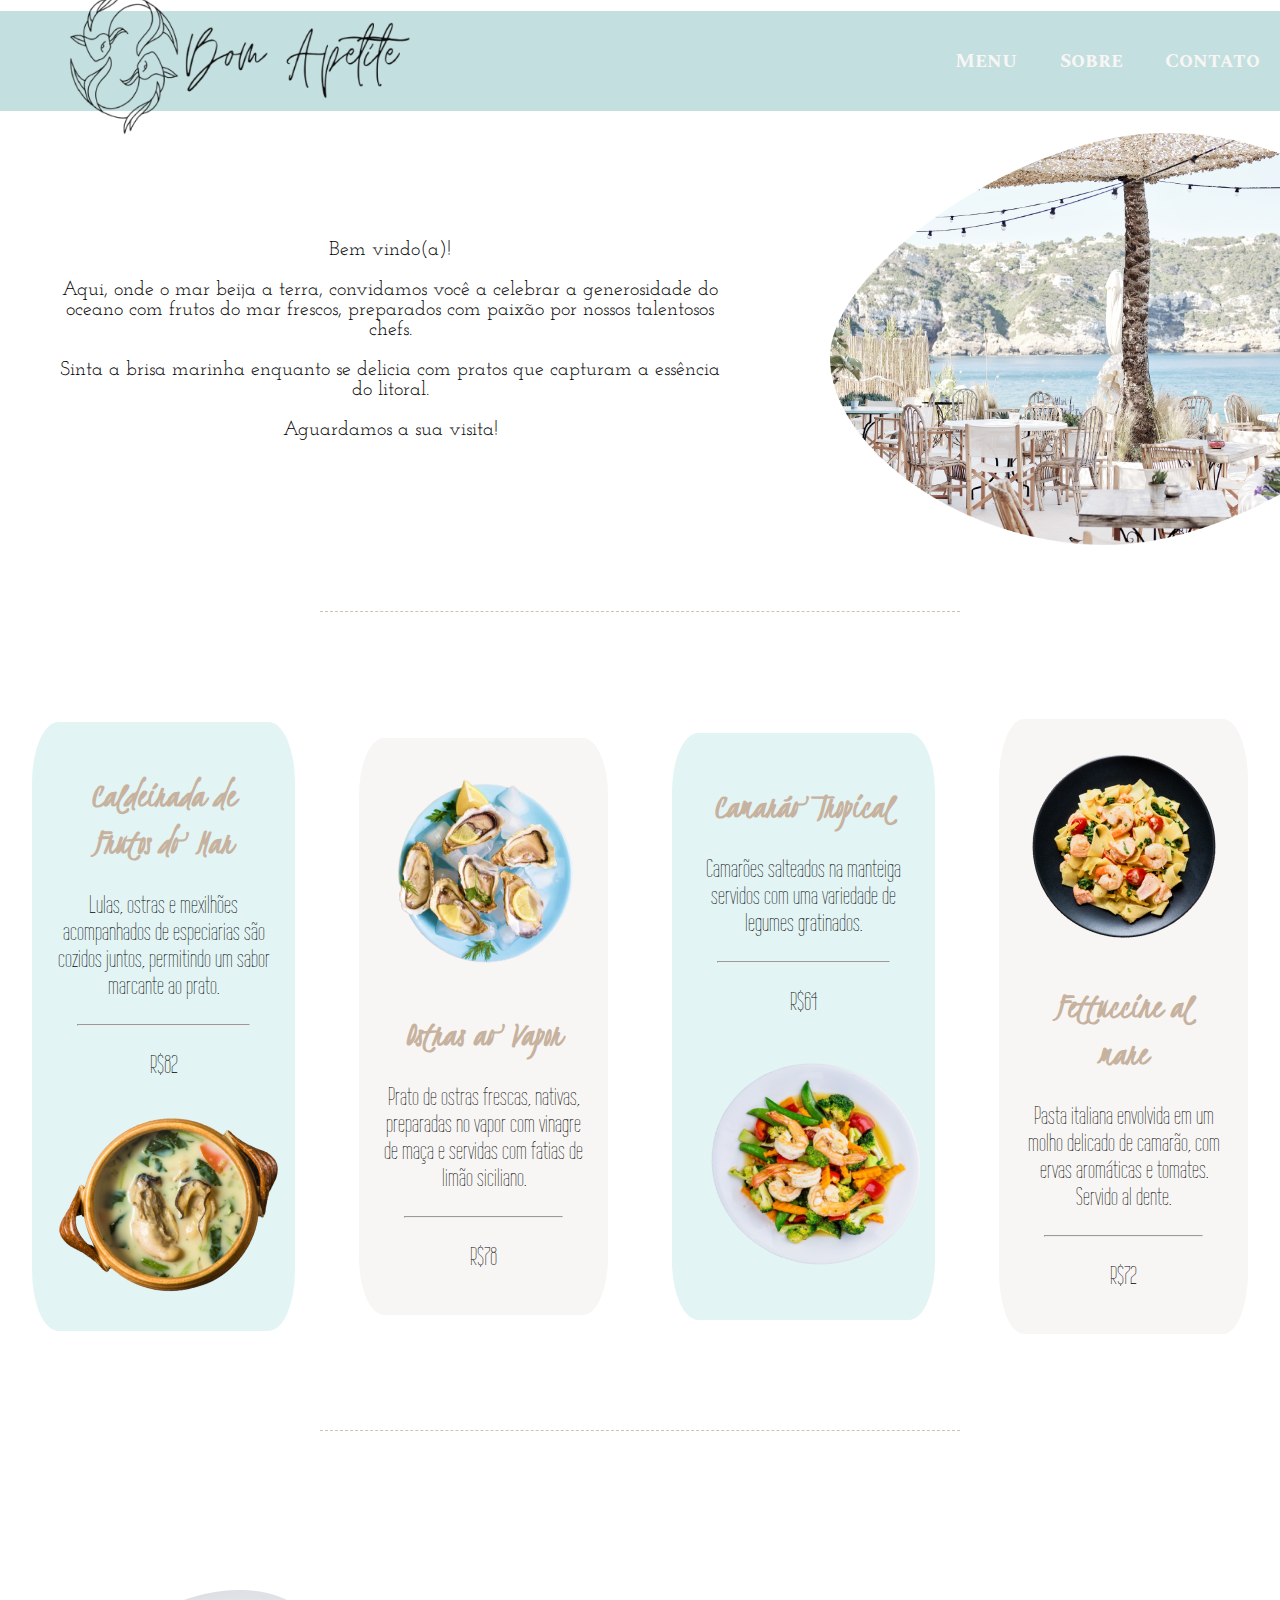
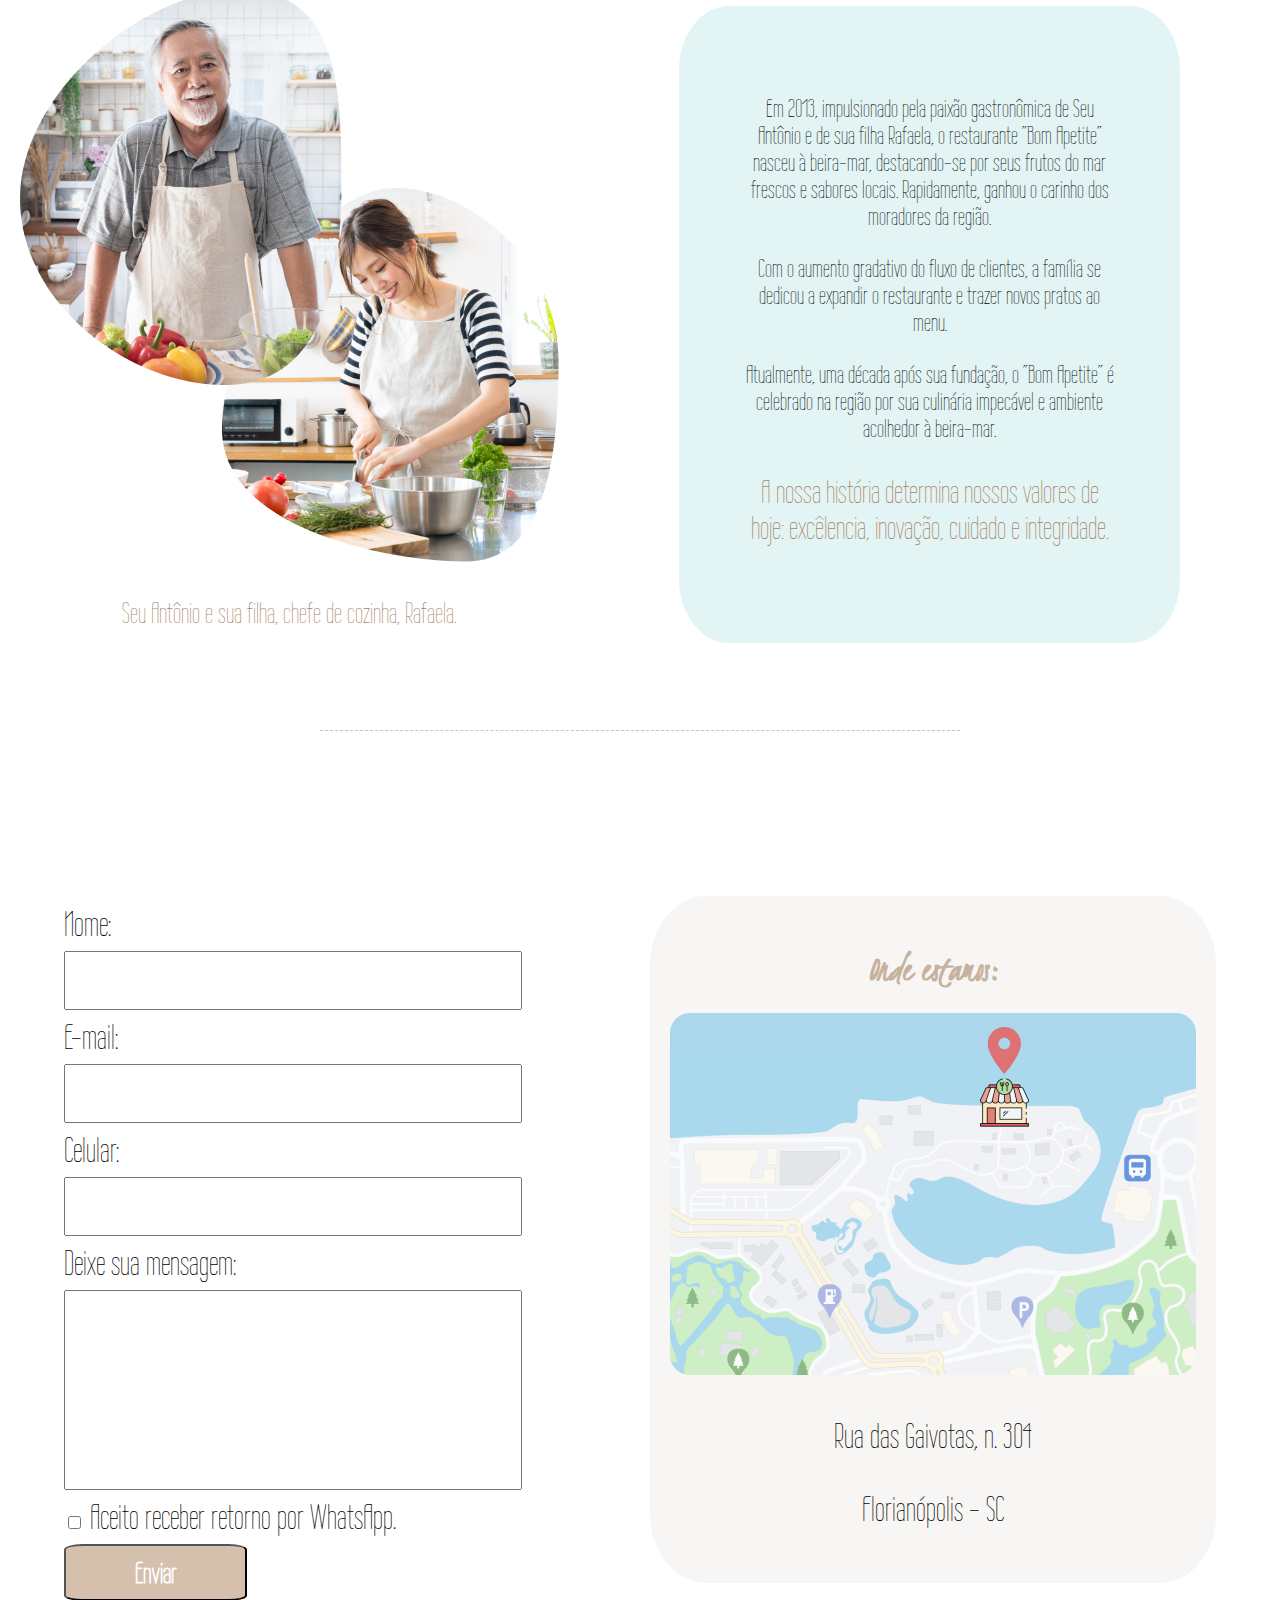
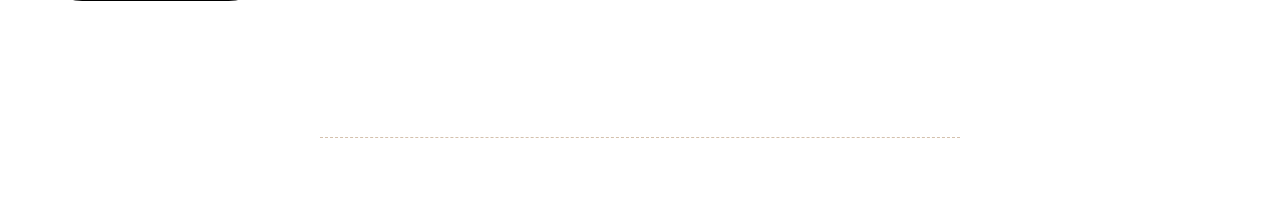
<file: index.html>
<!DOCTYPE html>
<html lang="pt-br">

<head>
  <link href="style.css" rel="stylesheet" type="text/css" media="all">
  <link rel="preconnect" href="https://fonts.googleapis.com">
<link rel="preconnect" href="https://fonts.gstatic.com" crossorigin>
<link href="https://fonts.googleapis.com/css2?family=Josefin+Slab:wght@300&family=Kristi&family=Spectral+SC:wght@600&family=Wire+One&display=swap" rel="stylesheet">
<meta charset="UTF-8">
  <meta http-equiv="X-UA-Compatible" content="IE=edge">
  <meta name="viewport" content="width=device-width-initial-scale=1.0">
  <title>Bom Apetite</title>
</head>

<body id="topo">
    <br>
    <header>
        <div class="imgLogo"><a href='#topo'><img class="logo" src="Logo.png"  alt="Logo com nome do restaurante"></a></div>
        <div class="sec">
            <a href='#menu'>Menu</a>
            <a href='#sobre'>Sobre</a>
            <a href='#contato'>Contato</a>
        </div>   
    </header>
    <section id="inicio" class="inicio">
        <br>
        <div class="conteudoInicio">
            <div class="textoInicio">
                <p class="textoBV">Bem vindo(a)!</p>
                <p class="textoBV">Aqui, onde o mar beija a terra, convidamos você a celebrar a generosidade do oceano com frutos do mar frescos, preparados com paixão por nossos talentosos chefs.</p> 
                <p class="textoBV">Sinta a brisa marinha enquanto se delicia com pratos que capturam a essência do litoral.</p>
                <p class="textoBV">Aguardamos a sua visita!</p>
            </div>
            <div class="imgInicio">
                <img class="imgrest" src="Restaurante.png" alt="Ambiente do Restaurante">
            </div>
        </div>
        <div class="linha"><hr class="qp" id="menu"></div>
    </section>
    <section class="menu">
        <h4 class="titulo">Menu</h4>
        <br>
        <div class="itensMenu">
            <div class="itemA">
                <h4>Caldeirada de Frutos do Mar</h4>
                <p> Lulas, ostras e mexilhões acompanhados de especiarias são cozidos juntos, permitindo um sabor marcante ao prato.</p>
                <hr>
                <p>R$82</p>
                <img src="prato1.png" alt="Sopa de Frutos do Mar">
                </div>
            <div class="itemB">
                <img src="prato2.png" alt="Ostras Frescas">
                <h4>Ostras ao Vapor</h4>
                <p> Prato de ostras frescas, nativas, preparadas no vapor com vinagre de maça e servidas com fatias de limão siciliano. </p>
                <hr>
                <p>R$78</p>
            </div>
            <div class="itemA">
                <h4>Camarão Tropical</h4>
                <p> Camarões salteados na manteiga servidos com uma variedade de legumes gratinados.</p>
                <hr>
                <p>R$64</p>
                <img src="prato3.png" alt="Prato de Camarão com Legumes">
            </div>
            <div class="itemB">
                <img src="prato4.png" alt="Ostras Frescas">
                <h4>Fettuccine al mare</h4>
                <p> Pasta italiana envolvida em um molho delicado de camarão, com ervas aromáticas e tomates. Servido al dente.</p>
                <hr>
                <p>R$72</p>
            </div>
        </div>
    
        <div class="linha"><hr class="qp"></div>

    </section>
    <section id="sobre" class="sobre">
        <h4 class="titulo">Sobre nós</h4>
        <br>
        <div class="conteudoSobre">
            <div class="imgSobre">
                <br><br>
                <img src="historia.png" alt="Antonio e Rafaela">
                <p> Seu Antônio e sua filha, chefe de cozinha, Rafaela.</p>
            </div>
            <div class="historia">
                <p>Em 2013, impulsionado pela paixão gastronômica de Seu Antônio e de sua filha Rafaela, o restaurante "Bom Apetite" nasceu à beira-mar, destacando-se por seus frutos do mar frescos e sabores locais. Rapidamente, ganhou o carinho dos moradores da região.</p>
                <p>Com o aumento gradativo do fluxo de clientes, a família se dedicou a expandir o restaurante e trazer novos pratos ao menu.</p>
                <p>Atualmente, uma década após sua fundação, o "Bom Apetite" é celebrado na região por sua culinária impecável e ambiente acolhedor à beira-mar.</p>
                <p class="valores">A nossa história determina nossos valores de hoje: excêlencia, inovação, cuidado e integridade.</p>
            </div>
        </div>
        <div class="linha"><hr class="qp"></div>
    </section>
    <section id="contato" class="contato">
        <h4 class="titulo">Contato</h4>
        <br>
        <div class="conteudoContato">
            <div class="forml">
                </p>
                <form>
                    <label for="nome">Nome:</label>
                    <input type="text" id="nome" class="inp">
                    <label for="email">E-mail:</label>
                    <input type="text" id="email" class="inp">
                    <label for="cel">Celular:</label>
                    <input type="text" id="cel" class="inp">
                    <label>Deixe sua mensagem:</label>
                    <input type="text" class="mnsg">
                    <input type="checkbox" id="wpp">
                    <label for="wpp"> Aceito receber retorno por WhatsApp.</label><br>
                    <input type="submit" value="Enviar">
                </form>
            </div>
            <div class="imgContato">
                <h4>Onde estamos:</h4>
                <img src="map.png" alt="Mapa">
                <p>Rua das Gaivotas, n. 304</p>
                <p>Florianópolis - SC</p>
            </div>
        </div>
        <div class="linha"><hr class="qp"></div>
        <footer><a class="voltar" href='#topo'>Voltar ao topo</a></footer>
    </section>
    

</body>
</file>
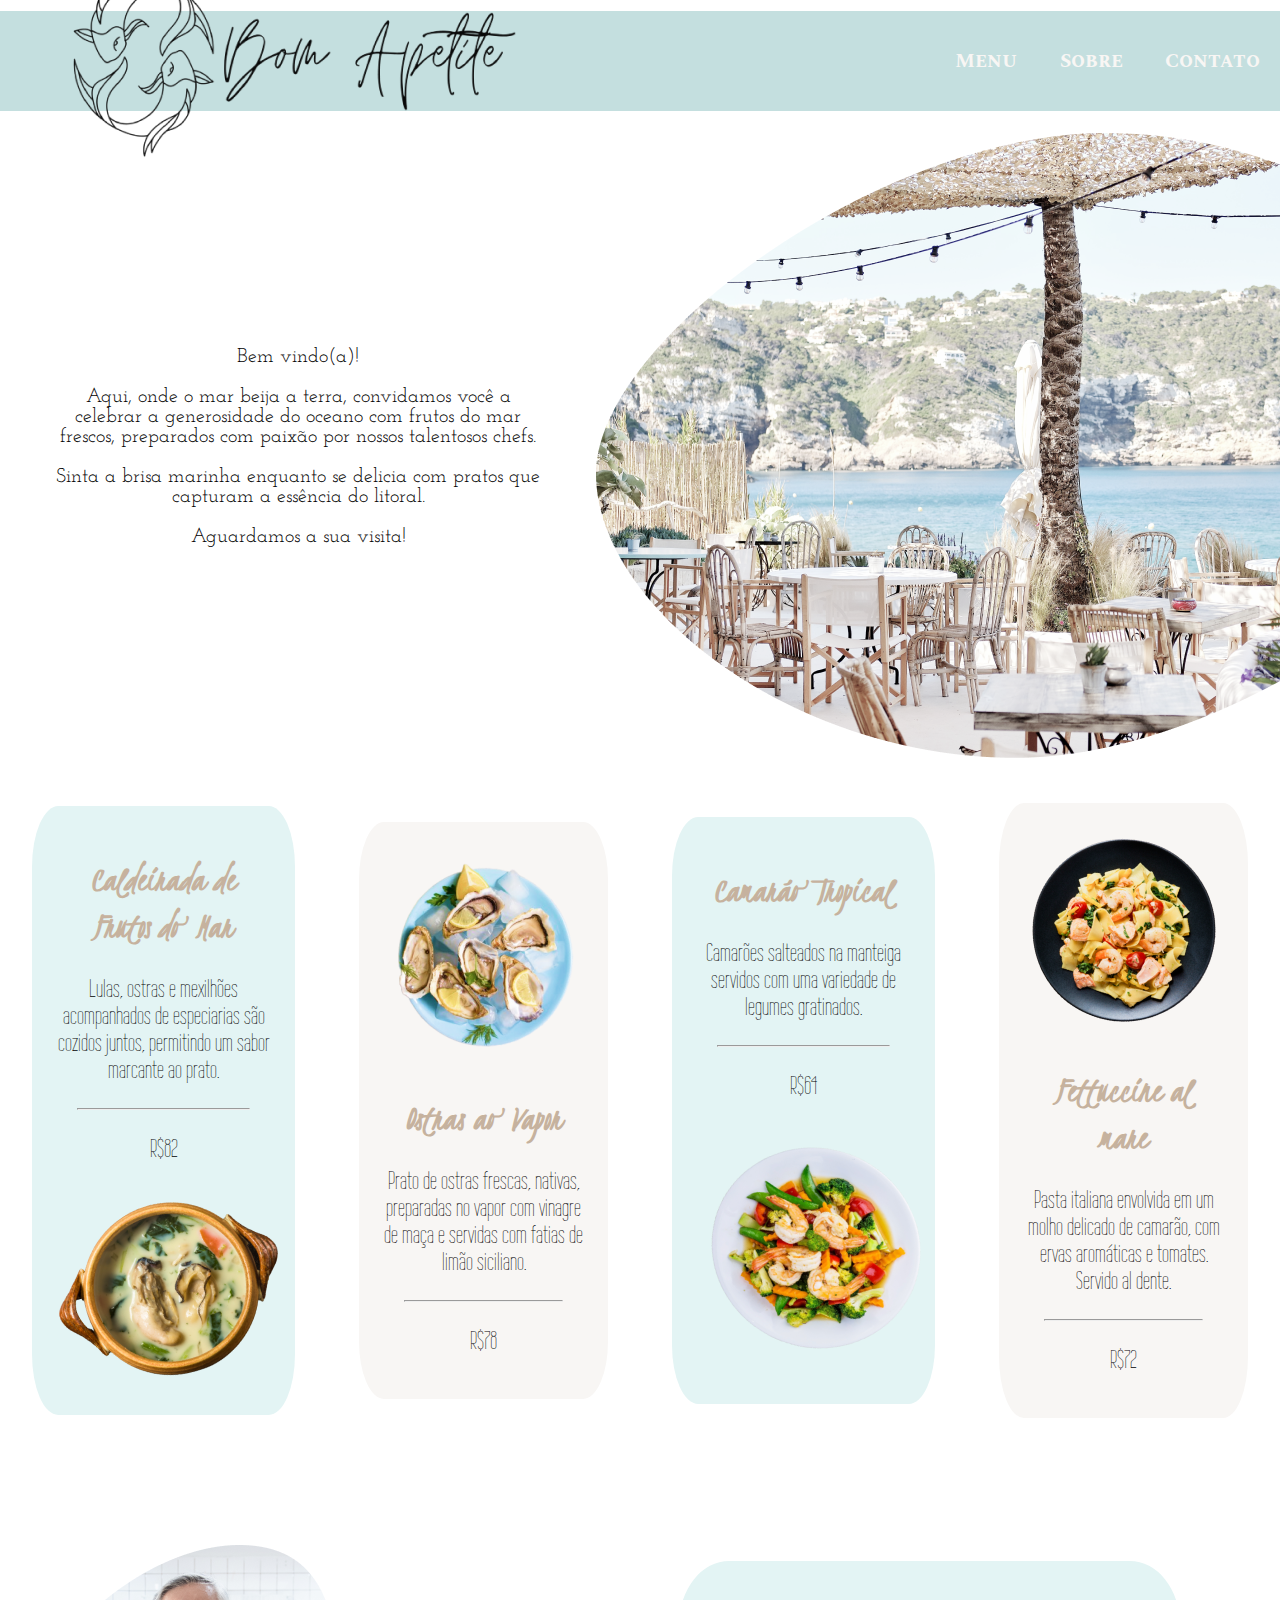
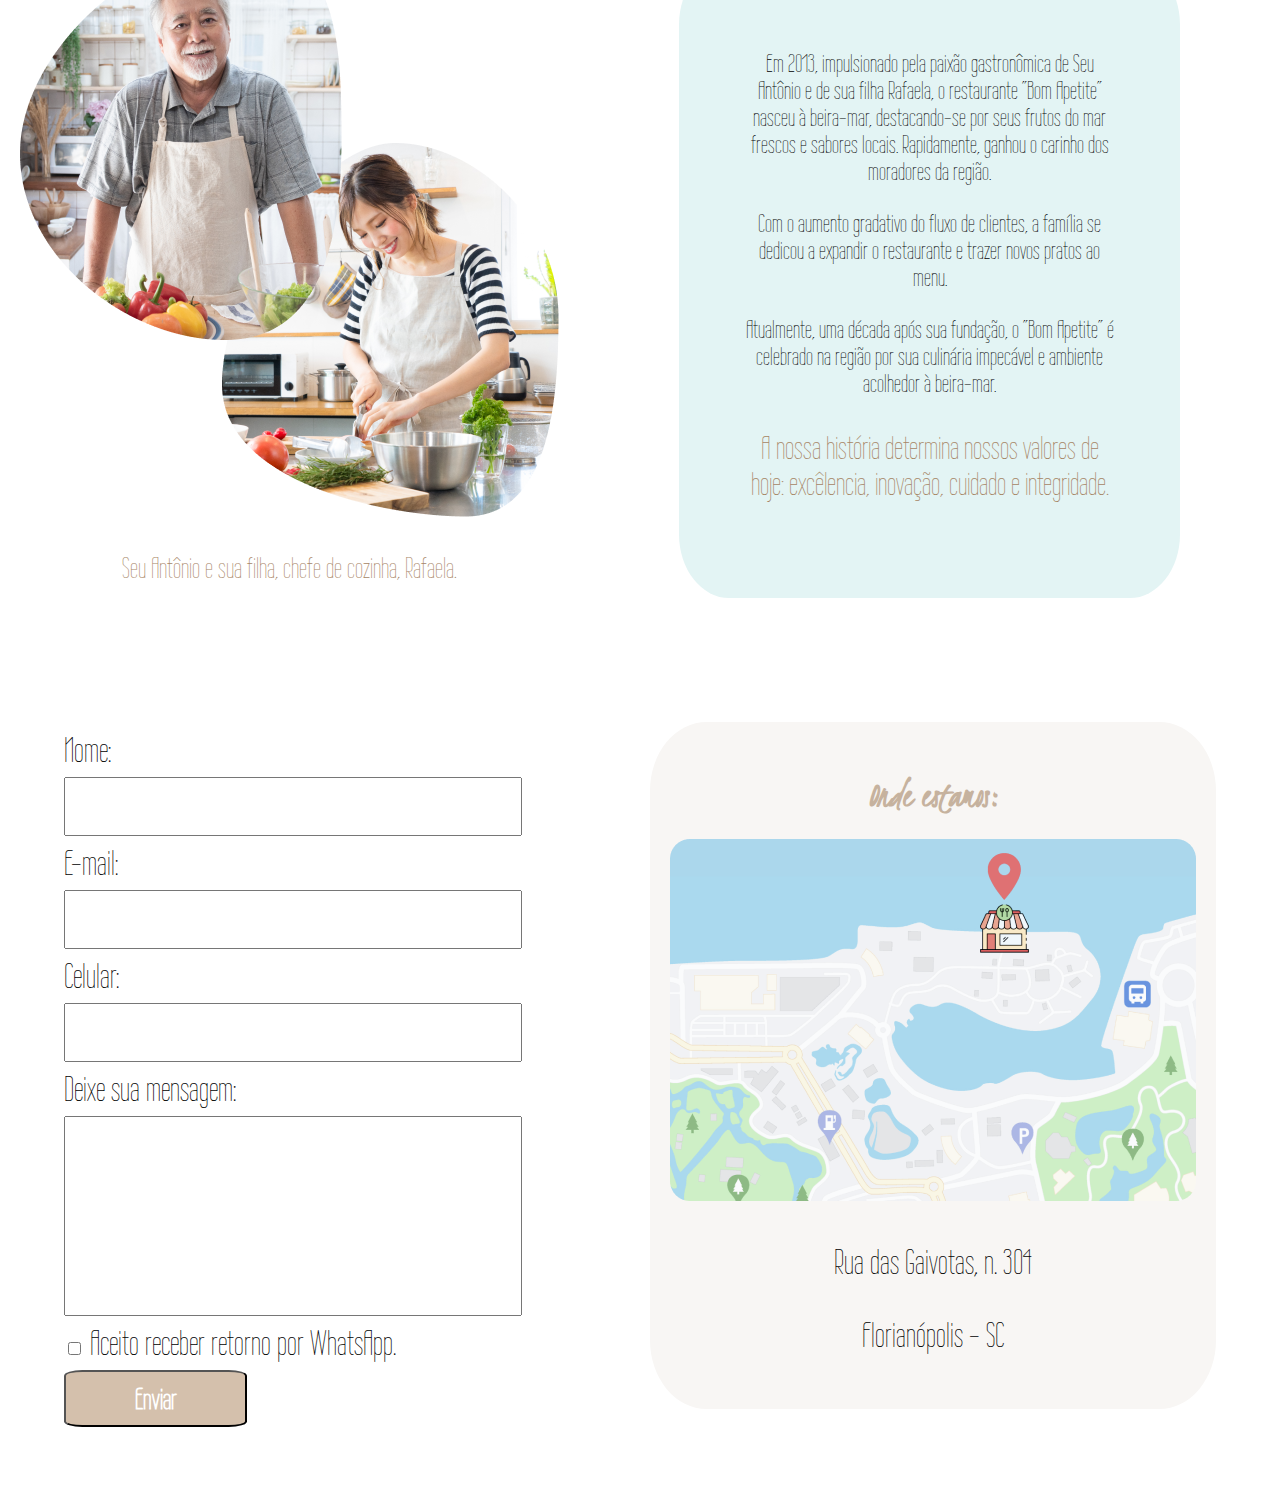
<file: bomApetite.html>
<!DOCTYPE html>
<html lang="pt-br">

<head>
  <link href="style.css" rel="stylesheet" type="text/css">
  <link rel="preconnect" href="https://fonts.googleapis.com">
<link rel="preconnect" href="https://fonts.gstatic.com" crossorigin>
<link href="https://fonts.googleapis.com/css2?family=Josefin+Slab:wght@300&family=Kristi&family=Spectral+SC:wght@600&family=Wire+One&display=swap" rel="stylesheet">
<meta charset="UTF-8">
  <meta http-equiv="X-UA-Compatible" content="IE=edge">
  <meta name="viewport" content="width=device-width-initial-scale=1.0">
  <title>Bom Apetite</title>
</head>

<body>
    <br>
    <header>
        <div class="imgLogo"><a href='#inicio'><img src="Logo.png"  alt="Logo com nome do restaurante"></a></div>
        <div class="sec">
            <a href='#menu'>Menu</a>
            <a href='#sobre'>Sobre</a>
            <a href='#contato'>Contato</a>
        </div>   
    </header>
    <section id="inicio" class="inicio">
        <br>
        <div class="conteudoInicio">
            <div class="textoInicio">
                <p class="textoBV">Bem vindo(a)!</p>
                <p class="textoBV">Aqui, onde o mar beija a terra, convidamos você a celebrar a generosidade do oceano com frutos do mar frescos, preparados com paixão por nossos talentosos chefs.</p> 
                <p class="textoBV">Sinta a brisa marinha enquanto se delicia com pratos que capturam a essência do litoral.</p>
                <p class="textoBV">Aguardamos a sua visita!</p>
            </div>
            <div class="imgInicio">
                <img src="Restaurante.png" alt="Ambiente do Restaurante">
            </div>
        </div>
        <div class="linha"></div>
    </section>
    <section id="menu" class="menu">
        <br>
        <div class="itensMenu">
            <div class="itemA">
                <h4>Caldeirada de Frutos do Mar</h4>
                <p> Lulas, ostras e mexilhões acompanhados de especiarias são cozidos juntos, permitindo um sabor marcante ao prato.</p>
                <hr>
                <p>R$82</p>
                <img src="prato1.png" alt="Sopa de Frutos do Mar">
                </div>
            <div class="itemB">
                <img src="prato2.png" alt="Ostras Frescas">
                <h4>Ostras ao Vapor</h4>
                <p> Prato de ostras frescas, nativas, preparadas no vapor com vinagre de maça e servidas com fatias de limão siciliano. </p>
                <hr>
                <p>R$78</p>
            </div>
            <div class="itemA">
                <h4>Camarão Tropical</h4>
                <p> Camarões salteados na manteiga servidos com uma variedade de legumes gratinados.</p>
                <hr>
                <p>R$64</p>
                <img src="prato3.png" alt="Prato de Camarão com Legumes">
            </div>
            <div class="itemB">
                <img src="prato4.png" alt="Ostras Frescas">
                <h4>Fettuccine al mare</h4>
                <p> Pasta italiana envolvida em um molho delicado de camarão, com ervas aromáticas e tomates. Servido al dente.</p>
                <hr>
                <p>R$72</p>
            </div>
        </div>
    
        <div class="linha"></div>

    </section>
    <section id="sobre" class="sobre">
        <br>
        <div class="conteudoSobre">
            <div class="imgSobre">
                <br><br>
                <img src="historia.png" alt="Antonio e Rafaela">
                <p> Seu Antônio e sua filha, chefe de cozinha, Rafaela.</p>
            </div>
            <div class="historia">
                <p>Em 2013, impulsionado pela paixão gastronômica de Seu Antônio e de sua filha Rafaela, o restaurante "Bom Apetite" nasceu à beira-mar, destacando-se por seus frutos do mar frescos e sabores locais. Rapidamente, ganhou o carinho dos moradores da região.</p>
                <p>Com o aumento gradativo do fluxo de clientes, a família se dedicou a expandir o restaurante e trazer novos pratos ao menu.</p>
                <p>Atualmente, uma década após sua fundação, o "Bom Apetite" é celebrado na região por sua culinária impecável e ambiente acolhedor à beira-mar.</p>
                <p class="valores">A nossa história determina nossos valores de hoje: excêlencia, inovação, cuidado e integridade.</p>
            </div>
        </div>
        <div class="linha"></div>
    </section>
    <section id="contato" class="contato">
        <br>
        <div class="conteudoContato">
            <div class="forml">
                </p>
                <form>
                    <label for="nome">Nome:</label>
                    <input type="text" id="nome" class="inp">
                    <label for="email">E-mail:</label>
                    <input type="text" id="email" class="inp">
                    <label for="cel">Celular:</label>
                    <input type="text" id="cel" class="inp">
                    <label>Deixe sua mensagem:</label>
                    <input type="text" class="mnsg">
                    <input type="checkbox" id="wpp">
                    <label for="wpp"> Aceito receber retorno por WhatsApp.</label><br>
                    <input type="submit" value="Enviar">
                </form>
            </div>
            <div class="imgContato">
                <h4>Onde estamos:</h4>
                <img src="map.png" alt="Mapa">
                <p>Rua das Gaivotas, n. 304</p>
                <p>Florianópolis - SC</p>
            </div>
        </div>
        <div class="linha"></div>
    </section>

</body>
</file>
<file: style.css>
body{
  font-size: 62.5%;
  margin: 0%;
}
*{
  box-sizing: border-box;
}
header {
    display: flex;
    flex-direction: row;
    justify-content: right;
    align-items: center;
    background-color: #C4DFDF;
    height: 10em;
    width: 100%;
    position:fixed;

  }
.imgLogo{
    display: inline;
    align-items: center;
    justify-content: left;
    width: 70%;
    height: auto;
  }

  a{
    color: #F8F6F4;
    font-family: 'Spectral SC', serif;
    font-size: 2.0em;
    font-weight: bold;
    margin: 20px;
    margin-right: 20px;
    text-decoration: none;
    text-align: center;
  }

  a:hover{
    color: #C6B29E;
    text-decoration: underline;
  }

  section{
    display: block;
    justify-content: center;
    align-items: center;
    width: 100%;
    height: fit-content;
  }
  .logo{
    width: 40%;
  }

  .conteudoInicio{
    display: flex;
    margin-top:8.7%;
    width: 100%;
    height:fit-content;
    align-items: center;
    justify-content: center;
  }
  .textoInicio{
    justify-content: center;
    align-items: center;
    font-size: 2.0em;
    font-family: 'Josefin Slab', serif;
    text-align: center;
    margin-inline: 50px;
  }

  .imgrest{
    width: 50em;
    padding-left: 10%;
  }

  .linha{
    background-color: white;
    justify-content: center;
    display: flex;
    text-align: center;
    width: 100%;
    height: auto;
  }
  .qp{
    margin: 5%;
    width: 50%;
    border: 0px;
    border-top: 1px dashed #d4c0ac; 
  }
  .menu{
    display: block;
    align-items: center;
    justify-content: center;
    width: 100%;
    height: fit-content;

  }
  .itensMenu{
    display: flex;
    align-items: center;
    justify-content: center;
    width: 100%;
    height: fit-content;
  }
  
  .itemA{
    display: block;
    background-color: #E3F4F4;
    border-radius: 10%;
    width: 263px;
    height: min-content;
    margin: 2.5%;
    padding: 20px;
    font-family: 'Wire One', sans-serif;
    font-size: 2.5em;
    justify-content: center;
    text-align: center;
  }

  .itemB{
    display: block;
    background-color: #F8F6F4;
    border-radius: 10%;
    width: 263px;
    height: min-content;
    margin: 2.5%;
    padding: 20px;
    font-family: 'Wire One', sans-serif;
    font-size: 2.5em;
    text-align: center;
    justify-content: center;
  }
  hr{
    margin: 25px;
  }

  h4{
    font-family: 'Kristi', cursive;
    font-size: 38px;
    text-align: center;
    margin: 20px;
    margin-top: 30px;
    color: #C6B29E;
  }

  .sobre{
    display: block;
    align-items: center;
    justify-content: center;
    width: 100%;
    height: fit-content;
  }

  .conteudoSobre{
    display: flex;
    width: 100%;
    height: fit-content;
  }

  .imgSobre{
    width: 100%;
    height: 80vh;
    margin: 20px;
    display: block;
    align-items: center;
    justify-content: center;
    font-family: 'Wire One', sans-serif;
    font-size: 2.9em;
    text-align: center;
    color: #A68565;
  }
  
  .historia{
    display: block;
    font-family: 'Wire One', sans-serif;
    font-size: 2.5em;
    text-align: center;
    margin: 100px;
    margin-bottom: auto;
    padding: 5% 5%;
    background-color:#E3F4F4;
    border-radius: 10%;
    align-items: center;
    justify-content: center;
  }

  .valores{
    color: #A68565;
    font-size: 1.3em;
  }

  .contato{
    display: block;
    height: fit-content;
    width: 100%;
  }
  .titulo{
    display: none;
  }

  .conteudoContato{
    display: flex;
    width: 100%;
    height: fit-content;
    font-size: 35px;
    font-family: 'Wire One', sans-serif;
    justify-content: center;
    align-items: center;
  }
  .forml{
    margin: 5%;
  }

input[type=text] {
    width: 100%;
    margin: 8px 0;
    box-sizing: border-box;
    text-align: left;
    justify-content: left;
    align-items: start;
    resize: none;
    padding: 20px;


}
.mnsg{
    height: 200px;
}

.imgContato{
    display: block;
    width: 100%;
    height: fit-content;
    align-items: center;
    justify-content: center;
    background-color: #F8F6F4;
    border-radius: 10%;
    margin: 5%;
    padding: 20px;
    text-align: center;
}

input[type=submit] {
    width: 40%;
    margin: 8px 0;
    box-sizing: border-box;
    padding: 10px;
    font-size: 30px;
    font-family: 'Wire One', sans-serif;
    background-color: #d4c0ac;
    color: white;
    font-weight: bold;
    border-radius: 10%;
}

input[type=submit]:hover {
    background-color: #C4DFDF;
  }

input[type=text]:focus {
    background-color: #C4DFDF
  }

  .voltar{
    display: none;
  }

@media screen and (max-width: 700px) {
    header{  
      flex-direction: column;
      position:sticky;
      width: 100%;
      height: max-content;
      justify-content: center;
      align-items: center;
    }
    .sec{
      flex-direction: column;
    }
    .logo{
      width: 80%;
    }
    .imgInicio{
      max-width: 100%;
      height:auto;
      margin-left: 2%;
    }
    .conteudoInicio{
    flex-direction: column;
    height: auto;
  }
  .imgLogo{
    margin: 0%;
    width: 60%;
    margin-right: 5%;
  }
  img{
    width: 100%;
    height: auto;
  }
    .textoInicio{
      margin-inline: 0px;
    }
  .itensMenu{
    margin: 5% 0%;
    flex-direction: column;
    max-width: 100%;
    height: fit-content;
  }
  .itemA, .itemB{
    width: 60%;
    height: fit-content;
  }
  .menu{

    justify-content: center;
    height: fit-content;
  }
  .historia{
    padding: 5%;
    height: fit-content;
    width: 100%;
    margin: 0%;
  }
  .conteudoSobre{
    flex-direction: column-reverse;
    width: 100%;
    height: auto;
  }
  .imgSobre, .sobre{
    margin: 0%;
    height: auto;
    width: 100%;
  }
  .conteudoContato{
    flex-direction: column;
    height: auto;
    width: 100%;
    margin: 0%;
    padding: 0%;
  }
  .forml{
    padding: 0%;
    margin: 5%;
    margin-bottom: 10%;
  }
  .imgContato{
    height: max-content;
    margin: 0%;
  }
  footer{
    display: flex;
    background-color: #C4DFDF;
    justify-content: center;
    align-items: center;
    height: max-content;
    width: 100%;
    margin: 5% 0%;

  }
  .voltar{
    display: flex;
  }


}
</file>
